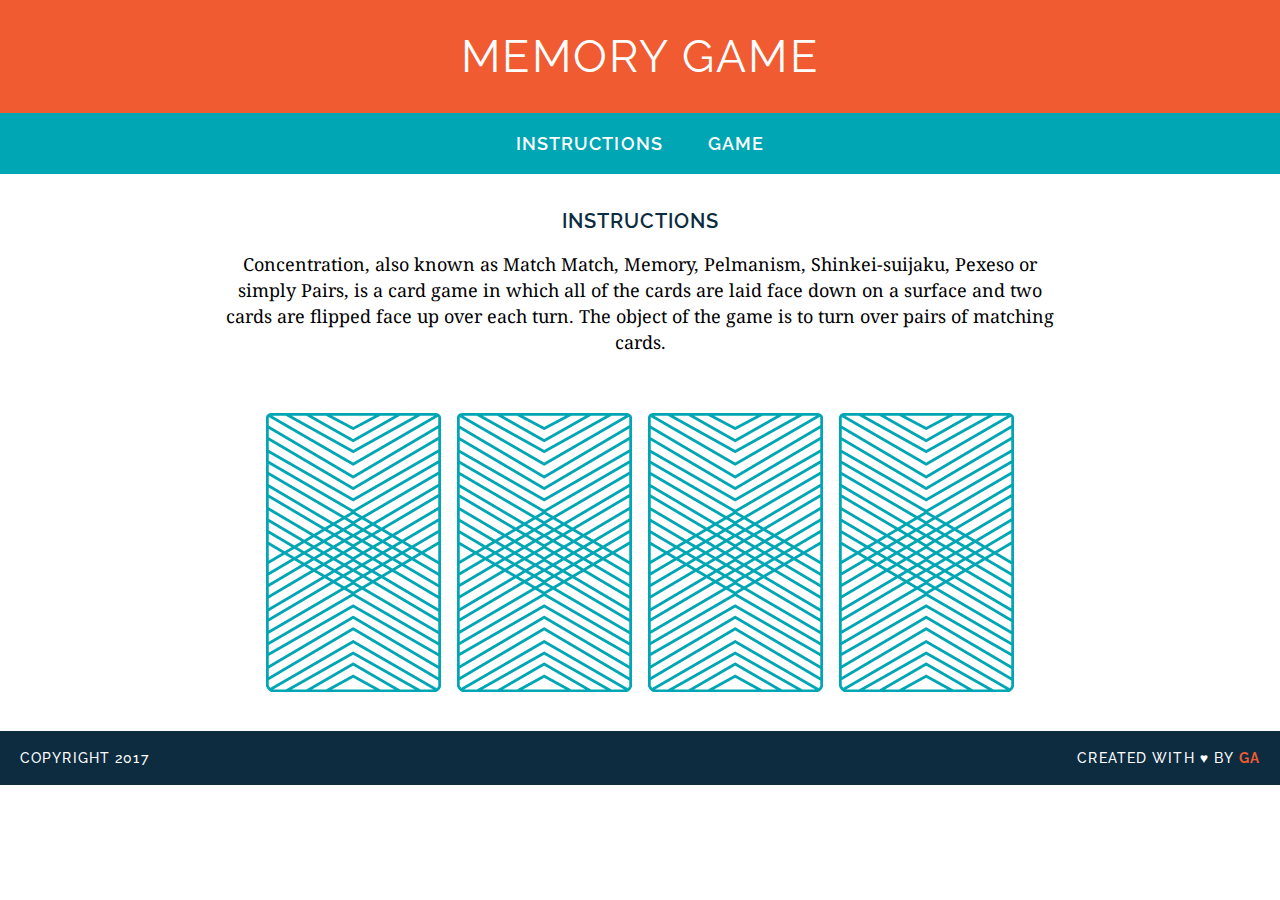
<file: memory-game/index.html>
<!DOCTYPE html>
<html lang="en">
<head>
	<meta charset="UTF-8">
	<title>Memory Card Game</title>
	<link href="https://fonts.googleapis.com/css?family=Droid+Serif|Raleway:400,500,600,700" rel="stylesheet">
	<link rel="stylesheet" href="css/style.css">
</head>
<body>

	<header>
		<h1>Memory Game</h1>
	</header>

	<nav>
		<a href="#">Instructions</a>
		<a href="#">Game</a>
	</nav>


	<main>
		<h2>Instructions</h2>

		<p>
			Concentration, also known as Match Match, Memory, Pelmanism, Shinkei-suijaku, Pexeso or simply Pairs, is a card game in which all of the cards are laid face down on a surface and two cards are flipped face up over each turn. The object of the game is to turn over pairs of matching cards.
		</p>

		<div id="game-board" class="board clearfix"></div>

		

	</main>

	<footer class="clearfix">
		<p class="copyright">Copyright 2017</p>
		<p class="message">Created with &hearts; by <span class="name">GA</span></p>
	</footer>
</body>
<script src="js/main.js"></script>
</html>
</file>
<file: memory-game/css/style.css>
/* =============================
GENERAL STYLES 
================================ */
body {
  font-family: "Raleway", sans-serif;
  text-align: center;
  font-size: 18px;
  -webkit-font-smoothing: antialiased;
  margin: 0;
}

.clearfix:after {
  visibility: hidden;
  display: block;
  content: " ";
  clear: both;
  height: 0;
  font-size: 0;
}

/* =============================
TYPOGRAPHY
================================ */
h1, h2 {
  text-transform: uppercase;
}

h1 {
  color: white;
  font-size: 45px;
  margin: 0;
  font-weight: 400;
  letter-spacing: 0.05em;
}

h2 {
  color: #0D2C40;
  letter-spacing: 0.05em;
  font-weight: 600;
  font-size: 20px;
}

p {
  font-family: "Droid Serif", serif;
  line-height: 26px;
}

a {
  color: white;
  text-decoration: none;
  text-transform: uppercase;
  font-weight: 600;
  letter-spacing: .06em;

  margin: 0 20px;
  /* For hover style transition (bonus) */
  border-bottom: 2px solid transparent;
/*   transition: all .3s ease-in-out; */
}

a:hover {
  border-bottom: 2px solid white;
}
/* =============================
HEADER
================================ */
header {
  background-color: #F15B31;
  padding: 30px 20px;
}

/* =============================
NAV
================================ */
nav {
  background-color: #00A6B3;
  padding: 20px 0;
}

/* =============================
MAIN SECTION
================================ */

main {
  width: 850px;
  margin: 35px auto;
}


/* =============================
GAME BOARD
================================ */
img {
  margin: 40px 8px 0;
}

/* =============================
FOOTER
================================ */
footer {
  text-transform: uppercase;
  padding: 0 20px;
  background-color: #0D2C40;
  color: white;
  font-size: 14px;
  letter-spacing: .08em;
  font-weight: 500;

}

.copyright {
  float: left;
  font-family: "Raleway", sans-serif;
}

.message {
  float: right;
  font-family: "Raleway", sans-serif;
}

.name {
  color: #F15B31;
  font-weight: bold;
}
</file>
